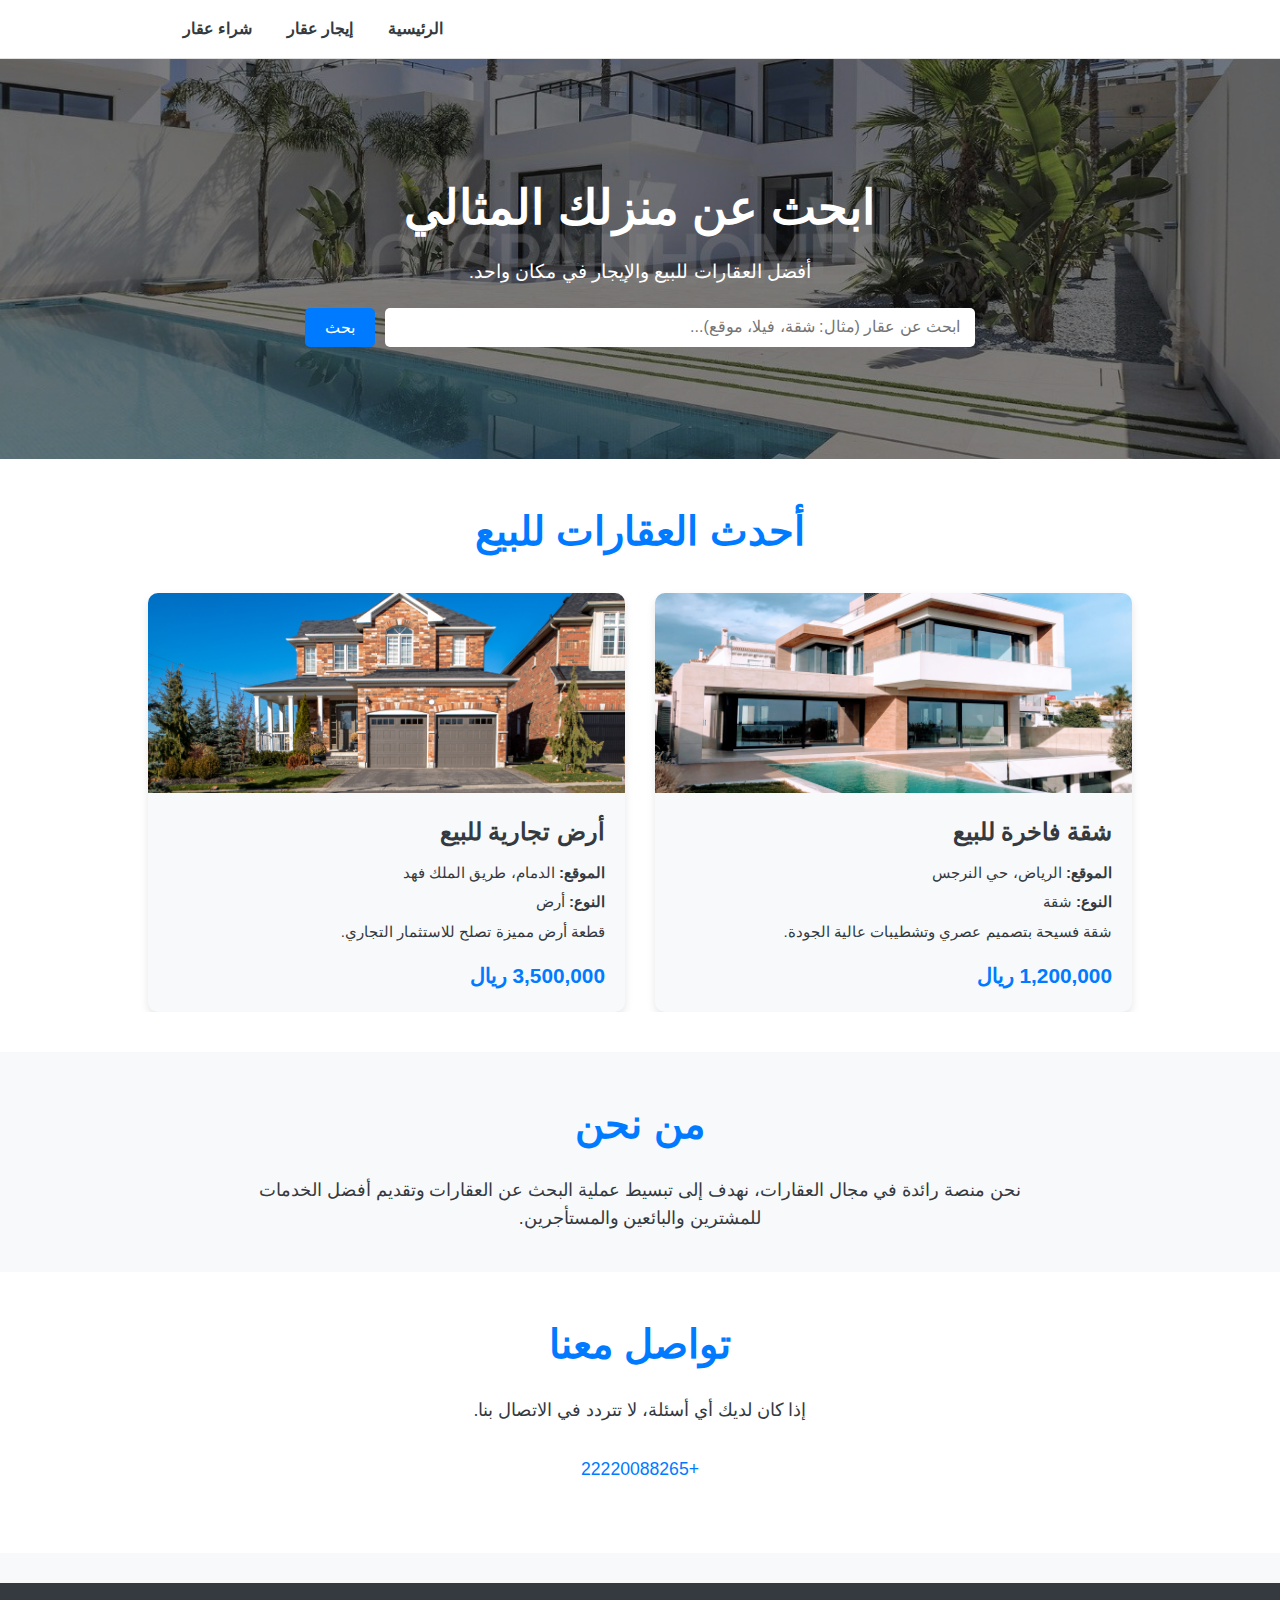
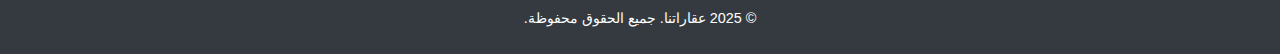
<file: sell.html>
<!DOCTYPE html>
<html lang="ar">
<head>
    <meta charset="UTF-8">
    <meta name="viewport" content="width=device-width, initial-scale=1.0">
    <title>موقع عقارات</title>
    <link rel="stylesheet" href="style.css">
</head>
<body>
    <header>
        <div class="container">
            <nav>
                <ul>
                    <li><a href="index.html">الرئيسية</a></li>
                    <li><a href="hom.html">إيجار عقار</a></li>
            
                    <li><a href="sell.html">شراء عقار</a></li>
                    
                </ul>
            </nav>
        </div>
    </header>

    <section id="hero" class="hero">
        <div class="container">
            <h2>ابحث عن منزلك المثالي</h2>
            <p>أفضل العقارات للبيع والإيجار في مكان واحد.</p>
            <div class="search-bar">
                <input type="text" id="searchInput" placeholder="ابحث عن عقار (مثال: شقة، فيلا، موقع)...">
                <button id="searchButton">بحث</button>
            </div>
        </div>
    </section>

    <section id="listings" class="listings">
        <div class="container">
            <h3> أحدث العقارات للبيع</h3>
            <div class="property-grid" id="propertyGrid">
                </div>
        </div>
    </section>

    <section id="about" class="about">
        <div class="container">
            <h3>من نحن</h3>
            <p>نحن منصة رائدة في مجال العقارات، نهدف إلى تبسيط عملية البحث عن العقارات وتقديم أفضل الخدمات للمشترين والبائعين والمستأجرين.</p>
        </div>
    </section>

    <section id="contact" class="contact">
        <div class="container">
            <h3>تواصل معنا</h3>
            <p>إذا كان لديك أي أسئلة، لا تتردد في الاتصال بنا.</p>

           <a href="https://wa.me/qr/VKI2RJDXYMJYJ1"> <p>+22220088265</p></a>
        </div>
    </section>

    <footer>
        <div class="container">
            <p>&copy; 2025 عقاراتنا. جميع الحقوق محفوظة.</p>
        </div>
    </footer>

    <script src="scriptsell.js"></script>
</body>
</html>
</file>
<file: style.css>
div.scrollmenu {
        background: linear-gradient(rgba(0, 0, 0, 0.5), rgba(0, 0, 0, 0.5)), url('fg.jpg') no-repeat center center/cover; /* يجب إضافة صورة */
  /*background: linear-gradient(rgba(1, 1, 1, 0.5), rgba(1, 1, 1, 0.5)), url('fg.jpg') no-repeat center center/cover; /* يجب إضافة صورة */background-repeat: no-repeat;*/
  white-space: nowrap;
  font-style: normal;
  font-weight: bold;
        text-align:block;
 /* background-color:#a2a2d0;*/
}

div.scrollmenu a {
  display: inline-block;
  color: white;
  text-align: center;
  padding: 20px;
  text-decoration: none;
}

div.scrollmenu a:hover {
  background-color: #777;
}
/* تنسيقات عامة */

:root {
    --primary-color: #007bff;
    --secondary-color: #6c757d;
    --light-bg: #f8f9fa;
    --dark-text: #343a40;
    --white: #ffffff;
}

* {
    margin: 0;
    padding: 0;
    box-sizing: border-box;
}

body {
    font-family: 'Arial', sans-serif;
    line-height: 1.6;
    color: var(--dark-text);
    background-color: var(--light-bg);
    direction: rtl; /* لدعم اللغة العربية */
    text-align: right; /* لدعم اللغة العربية */
}

.container {
    width: 80%;
    margin: auto;
    overflow: hidden;
    padding: 0 20px;
}

a {
        display: inline-block;
    text-decoration: none;
    color: var(--primary-color);
}

ul {
    list-style: none;
}

/*nav bar  background-color:#f9*/



/* Header */
header {
    background: var(--white);
    color: var(--dark-text);
    padding: 1rem 0;
    border-bottom: 1px solid #e0e0e0;
}

header .logo {
    float: right; /* للغة العربية */
    margin-right: 20px;
    font-size: 1.8rem;
    color: var(--primary-color);
}

header nav {
    float: left; /* للغة العربية */
    margin-left: 20px;
}

header nav ul li {
    display: inline;
    padding: 0 15px;
}

header nav ul li a {
    color: var(--dark-text);
    font-weight: bold;
    transition: color 0.3s ease;
}

header nav ul li a:hover {
    color: var(--primary-color);
}

/* Hero Section */
.hero {
        background: linear-gradient(rgba(0, 0, 0, 0.5), rgba(0, 0, 0, 0.5)), url('d.jpeg') no-repeat center center/cover; /* يجب إضافة صورة */

    background-color:gray;
    color: var(--white);
    min-height:400px;
    display: flex;
    align-items: center;
    justify-content: center;
    text-align: center;
}

.hero h2 {
    font-size: 3rem;
    margin-bottom: 10px;
}

.hero p {
    font-size: 1.2rem;
    margin-bottom: 20px;
}

.search-bar {
    display: flex;
    justify-content: center;
    gap: 10px;
    margin-top: 20px;
}

.search-bar input[type="text"] {
    padding: 10px 15px;
    border: none;
    border-radius: 5px;
    width: 60%;
    font-size: 1rem;
}

.search-bar button {
    background-color:var(--primary-color);
    color: var(--white);
    padding: 10px 20px;
    border: none;
    border-radius: 5px;
    cursor: pointer;
    font-size: 1rem;
    transition: background-color 0.3s ease;
}

.search-bar button:hover {
    background-color: #a2a2d0;
}

/* Listings Section */
.listings {
    padding: 40px 0;
    background-color: var(--white);
    text-align: center;
}

.listings h3 {
    font-size: 2.5rem;
    margin-bottom: 30px;
    color: var(--primary-color);
}

.property-grid {
    display: grid;
    grid-template-columns: repeat(auto-fit, minmax(300px, 1fr));
    gap: 30px;
}

.property-card {
    background: var(--light-bg);
    border-radius: 10px;
    overflow: hidden;
    box-shadow: 0 4px 8px rgba(0, 0, 0, 0.1);
    transition: transform 0.3s ease;
    text-align: right; /* للغة العربية */
}

.property-card:hover {
    transform: translateY(-5px);
}

.property-card img {
    width: 100%;
    height: 200px;
    object-fit: cover;
    display: block;
}

.property-info {
    padding: 20px;
}

.property-info h4 {
    font-size: 1.5rem;
    margin-bottom: 10px;
    color: var(--dark-text);
}

.property-info p {
    margin-bottom: 5px;
    font-size: 0.95rem;
}

.property-info .price {
    font-size: 1.3rem;
    color: var(--primary-color);
    font-weight: bold;
    margin-top: 15px;
}

/* About Section */
.about {
    padding: 40px 0;
    background-color: var(--light-bg);
    text-align: center;
}

.about h3 {
    font-size: 2.5rem;
    margin-bottom: 20px;
    color: var(--primary-color);
}

.about p {
    font-size: 1.1rem;
    max-width: 800px;
    margin: 0 auto;
}

/* Contact Section */
.contact {
    padding: 40px 0;
    background-color: var(--white);
    text-align: center;
}

.contact h3 {
    font-size: 2.5rem;
    margin-bottom: 20px;
    color: var(--primary-color);
}

.contact p {
    font-size: 1.1rem;
    margin-bottom: 30px;
}

.contact form {
    max-width: 500px;
    margin: 0 auto;
    display: flex;
    flex-direction: column;
    gap: 15px;
}

.contact form input,
.contact form textarea {
    padding: 12px;
    border: 1px solid #ccc;
    border-radius: 5px;
    font-size: 1rem;
}

.contact form textarea {
    resize: vertical;
    min-height: 120px;
}

.contact form button {
    background-color: var(--primary-color);
    color: var(--white);
    padding: 12px 25px;
    border: none;
    border-radius: 5px;
    cursor: pointer;
    font-size: 1.1rem;
    transition: background-color 0.3s ease;
}

.contact form button:hover {
    background-color: #0056b3;
}

/* Footer */
footer {
    background: var(--dark-text);
    color: var(--white);
    text-align: center;
    padding: 1.5rem 0;
    margin-top: 30px;
}

footer p {
    font-size: 0.9rem;
}

/* Responsive Design */
@media (max-width: 768px) {
    header .logo,
    header nav {
        float: none;
        text-align: center;
    }

    header nav ul {
        padding-top: 10px;
    }

    header nav ul li {
        display: block;
        padding: 5px 0;
    }

    .hero h2 {
        font-size: 2.5rem;
    }

    .hero p {
        font-size: 1rem;
    }

    .search-bar {
        flex-direction: column;
        align-items: center;
    }

    .search-bar input[type="text"] {
        width: 90%;
    }

    .property-grid {
        grid-template-columns: 1fr;
    }
}
</file>
